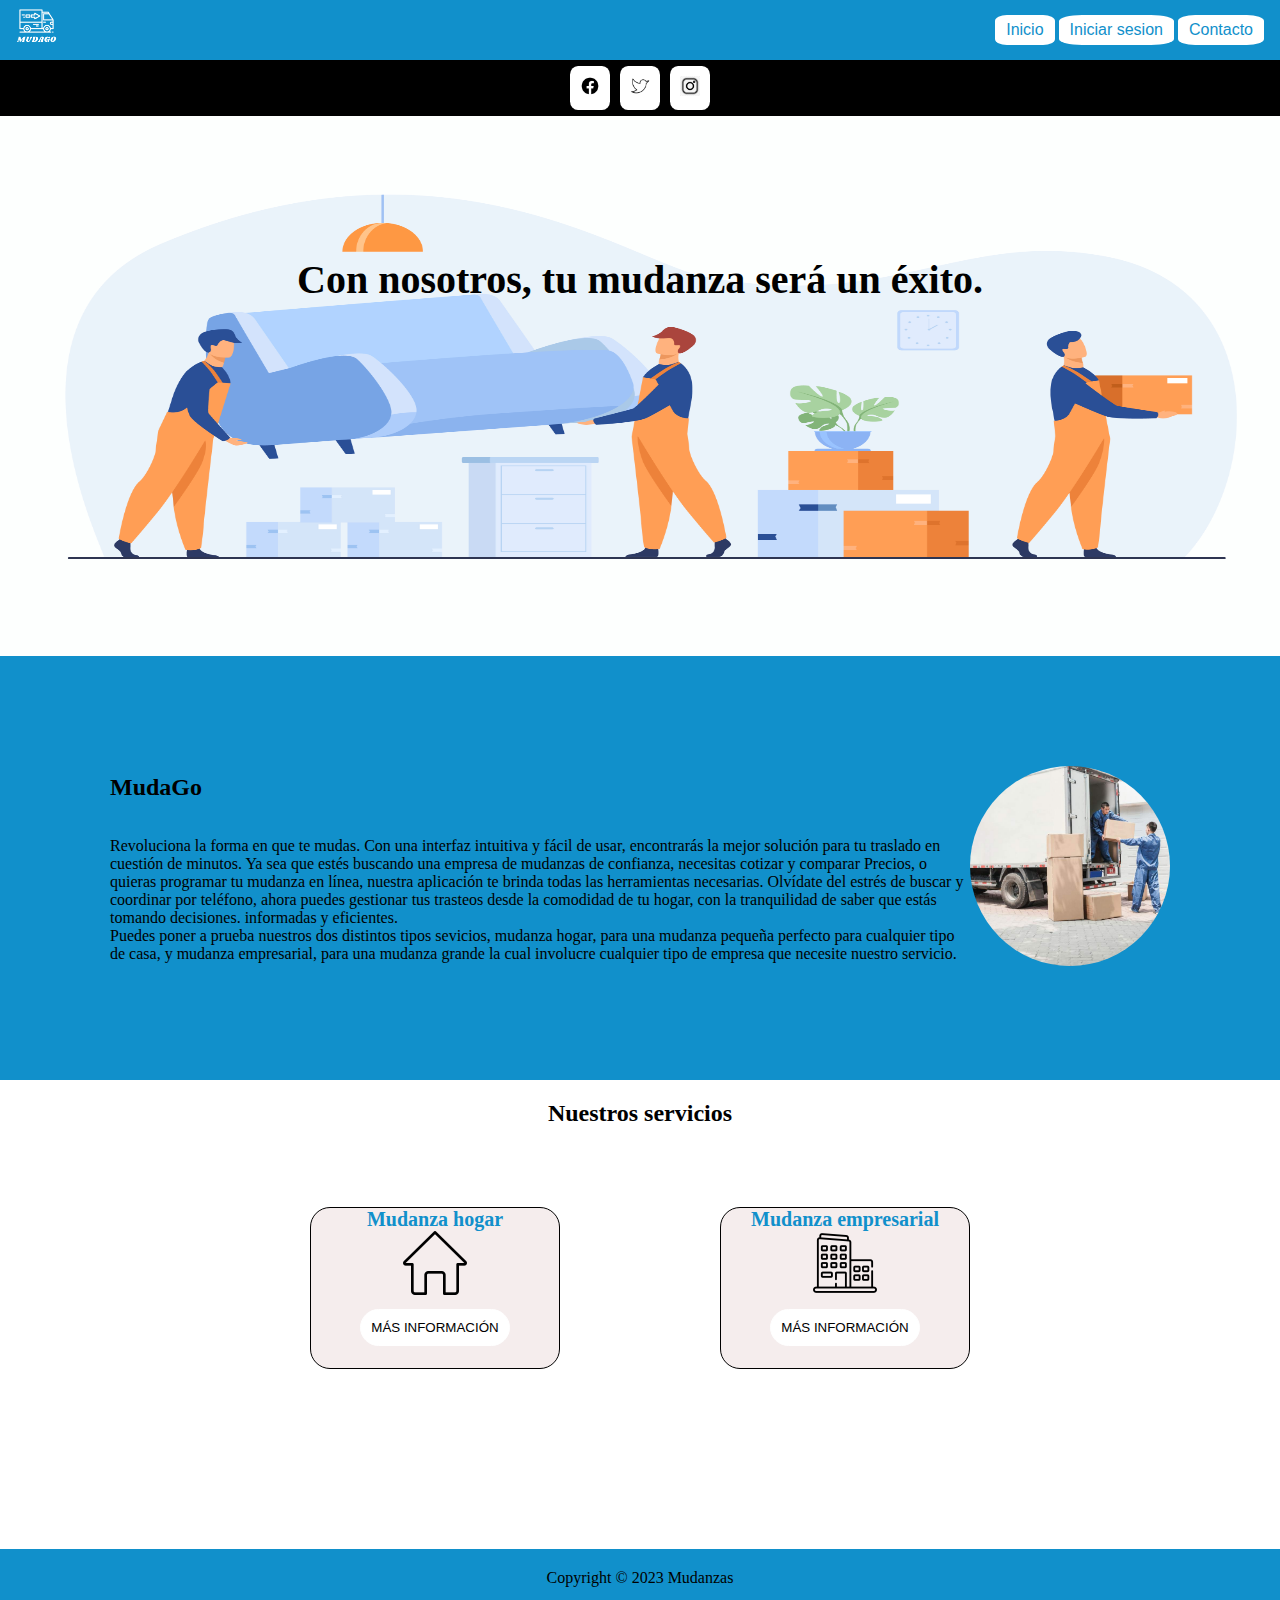
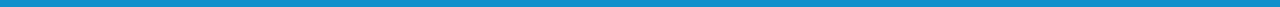
<file: Index.html>
<!DOCTYPE html>
<html lang="es">
<head>
  <meta charset="utf-8">
  <title>GoMuda-Inicio</title>
  <link rel="stylesheet" href="./css/estilo.css">
</head>
<body>
  <header>
    <div>
        <a href="./Index.html">
        <img class="logoprincipal" src="./imagenes/mudagoazul.png" alt="">
        </a>
    </div>
    <div>
    <nav>
      <a href="./Index.html">Inicio</a>
      <a href="inicio-sesion/sesion.html">Iniciar sesion</a>
      <a href="#">Contacto</a>
    </nav>
    </div>
    
  </header>
<nav class="social-media">
  <a href="https://www.facebook.com/"><img src="./imagenes/facebook.png" alt="Facebook"></a>
      <a href="https://twitter.com/home"><img src="./imagenes/twitter.png" alt="Twitter"></a>
      <a href="https://www.instagram.com/"><img src="./imagenes/instagram.png" alt="Instagram"></a>
</nav>
  <!--Contenido para la pagina web-->
  <main>
    <section class="contenido">
    <div align="center">
      <h2 class="titulo">Con nosotros, tu mudanza será un éxito.</h2>
    </div>
    <!--
    <div>
        <p>Lorem ipsum dolor sit amet consectetur adipisicing elit. In vel similique ex molestiae necessitatibus perferendis quae sapiente, voluptas qui minus, praesentium quasi facere eos repellendus, aliquam laudantium aliquid cumque fugit!</p>
    </div>
    -->
    </section>
    <section class="Gomudainfo">
        <div class="Contenido">
                 <div class="Secciones">
                                       <div>
                          <h2> MudaGo </h2>
                          </br>
                          </br>
                       
                          <p>  Revoluciona la forma en que te mudas. Con una 
                            interfaz intuitiva y fácil de usar, encontrarás la mejor solución para tu traslado 
                            en cuestión de minutos. Ya sea que estés buscando una empresa de mudanzas de 
                            confianza, necesitas cotizar y comparar Precios, o quieras programar tu mudanza en 
                            línea, nuestra aplicación te brinda todas las herramientas necesarias. Olvídate del 
                            estrés de buscar y coordinar por teléfono, ahora puedes gestionar tus trasteos desde 
                            la comodidad de tu hogar, con la tranquilidad de saber que estás tomando decisiones. 
                            informadas y eficientes.</br> Puedes poner a prueba nuestros dos distintos tipos
                            sevicios, mudanza hogar, para una mudanza pequeña perfecto para cualquier tipo de casa,
                            y mudanza empresarial, para una mudanza grande la cual involucre cualquier tipo de
                            empresa que necesite nuestro servicio.</p>
                      </div>
                      <div><img class="fotosecundaria" src="./imagenes/Mudanza.jpg"></div>
            </div>
    </section>
    <section class="servicios">
      <div>
        <h2 class="nuestrosserv">Nuestros servicios</h2>
      </div>
      <div class="Cajaservicio">
        <div class="servicios-item">
          <h3 class="text-servicio">Mudanza hogar</h3>
          <img class="imgserv" src="./imagenes/hogar.png" alt="">
          <div>
          <button class="boton-servicios">
          <a class="linkser" href="#">Más información</a>
        </button>
          </div>
        </div>
        <div class="servicios-item">
          <h3 class="text-servicio">Mudanza empresarial</h3>
          <img class="imgserv" src="./imagenes/oficina.png" alt="">
          <div>
          <button class="boton-servicios">
          <a class="linkser" href="#">Más información</a>
          </button>
          </div>
        </div>
      </div>
    </section>
  </main>
  <footer>
    <p>Copyright &copy; 2023 Mudanzas</p>
  </footer>
</body>
</html>
</file>
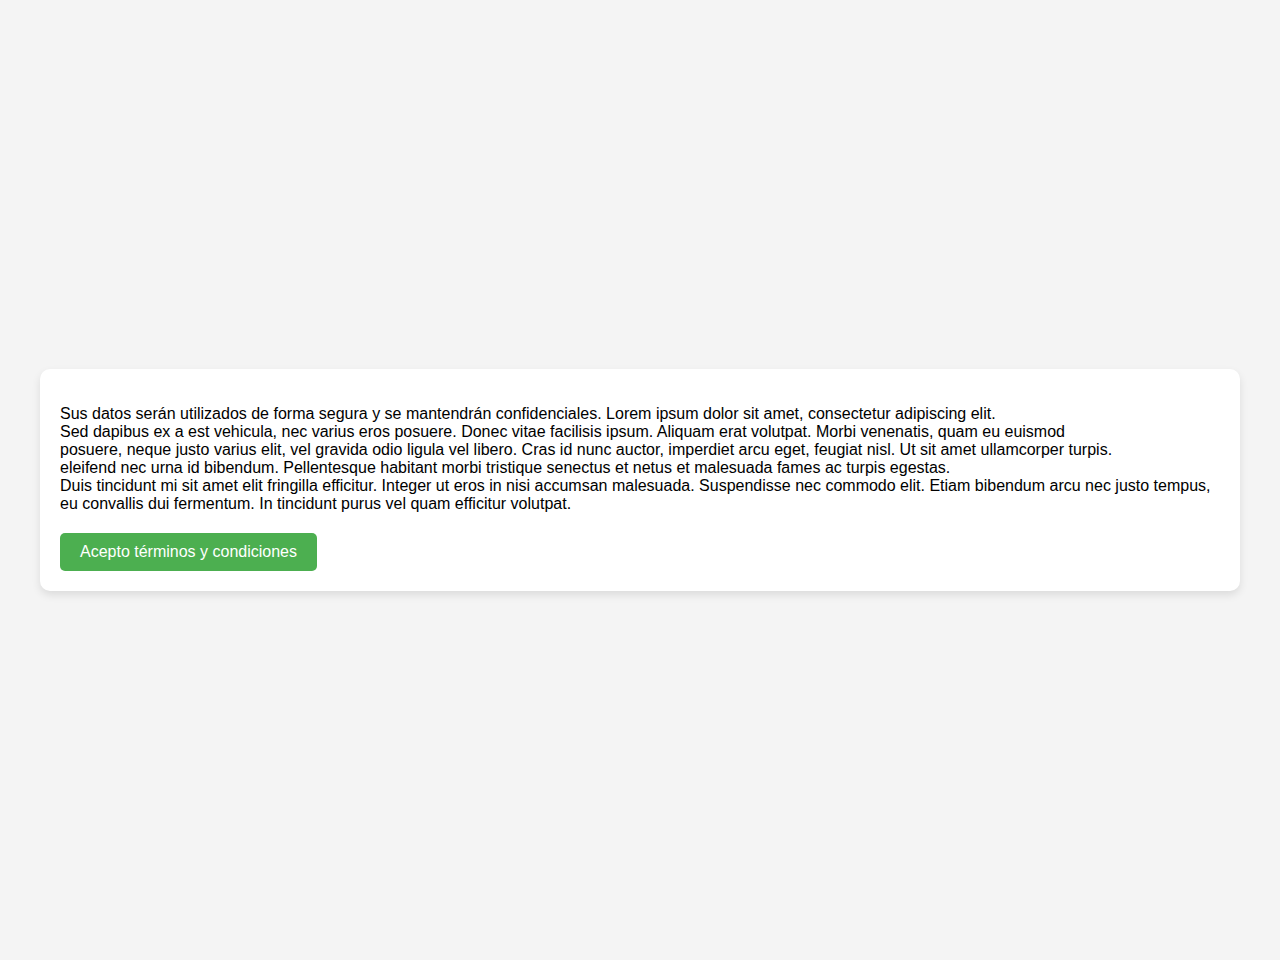
<file: colaborador/colaborar.html>
<!DOCTYPE html>
<html lang="en">
<head>
    <meta charset="UTF-8">
    <meta name="viewport" content="width=device-width, initial-scale=1.0">
    <title>Unete</title>
    <link rel="stylesheet" href="css/estilocolaboracion.css">
</head>
<!--PEDIR DATOS DE LA PERSONA ENCARGADA DEL CAMION QUE QUIERE OFRECER SUS SERVICIOS-->
<body>
    <div class="container">
        <div class="paragraph">
            <p>Sus datos serán utilizados de forma segura y se mantendrán confidenciales. Lorem ipsum dolor sit amet, consectetur adipiscing elit. <br>Sed dapibus ex a est vehicula, nec varius eros posuere. Donec vitae facilisis ipsum. Aliquam erat volutpat. Morbi venenatis, quam eu euismod <br>
            posuere, neque justo varius elit, vel gravida odio ligula vel libero. Cras id nunc auctor, imperdiet arcu eget, feugiat nisl. Ut sit amet ullamcorper turpis. <br> 
            eleifend nec urna id bibendum. Pellentesque habitant morbi tristique senectus et netus et malesuada fames ac turpis egestas.<br>
             Duis tincidunt mi sit amet elit fringilla efficitur. Integer ut eros in nisi accumsan malesuada. Suspendisse nec commodo elit. Etiam bibendum arcu nec justo tempus, eu convallis dui fermentum. In tincidunt purus vel quam efficitur volutpat.</p>
        </div>
        <div class="btn-container">
            <button class="btn btn-accept">Acepto términos y condiciones</button>
        </div>
    </div>
</body>
</html>
</file>
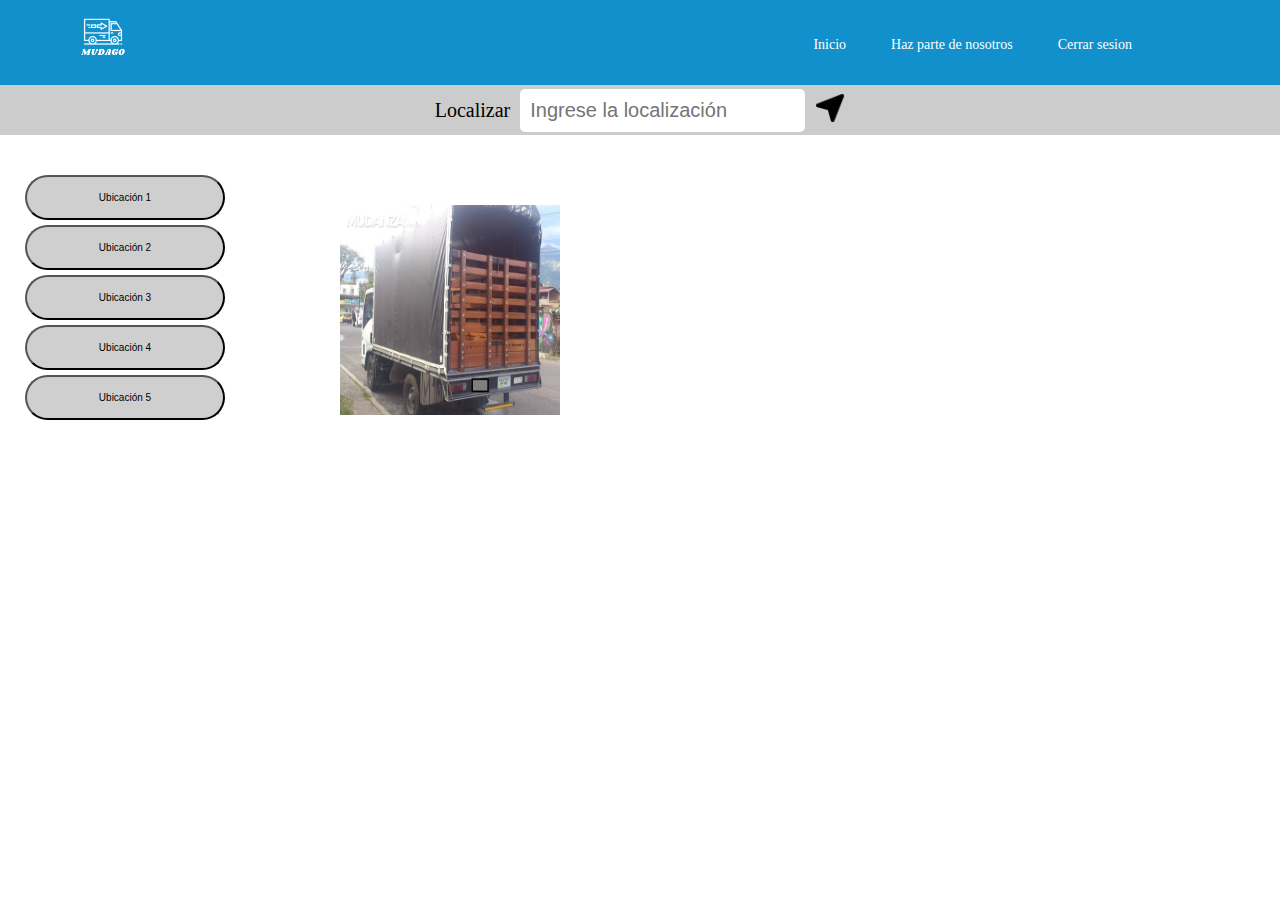
<file: desarrolloweb/desarrollo.html>
<!DOCTYPE html>
<html lang="en">
<head>
    <meta charset="UTF-8">
    <meta name="viewport" content="width=device-width, initial-scale=1.0">
    <title>GoMuda</title>
    <link rel="stylesheet" href="css/estilodesarrollo.css">
</head>
<body>
    <header class="header">
        <div class="logo">
            <img src="imagen/mudagoazul.png" alt="Gomuda">
        </div>
        <nav>
            <!--Faltaria agregar -->
            <ul class="nav-lista">
                <li><a href="../Index.html">Inicio</a></li>
                <li><a href="../colaborador/colaborar.html">Haz parte de nosotros</a></li>
                <li><a href="../inicio-sesion/sesion.html">Cerrar sesion</a></li>
            </ul>
        </nav>
    </header>
    <header class="nav">
        <nav class="barra-navegacion">
            <span>Localizar</span>
            <input type="text" placeholder="Ingrese la localización">
            <div class="icono-navegacion"><img src="imagen/imgnav.png" alt=""></div>
        </nav>
    </header>
    <aside class="ubicaciones-aside">
        <button class="ubicaciones-button">Ubicación 1</button>
        <button class="ubicaciones-button">Ubicación 2</button>
        <button class="ubicaciones-button">Ubicación 3</button>
        <button class="ubicaciones-button">Ubicación 4</button>
        <button class="ubicaciones-button">Ubicación 5</button>
    </aside>
    <article>
        <div class="img-container">
            <a href="../ejemplo/ver.html">
                <img class="img-camion" src="imagen/camion.jpg" alt="Ver más">
                <div class="overlay">
                    <button class="ver-mas">Ver más</button>
                </div>
            </a>
        </div>
            
            
        </section>
        
    </article>
</body>
</file>
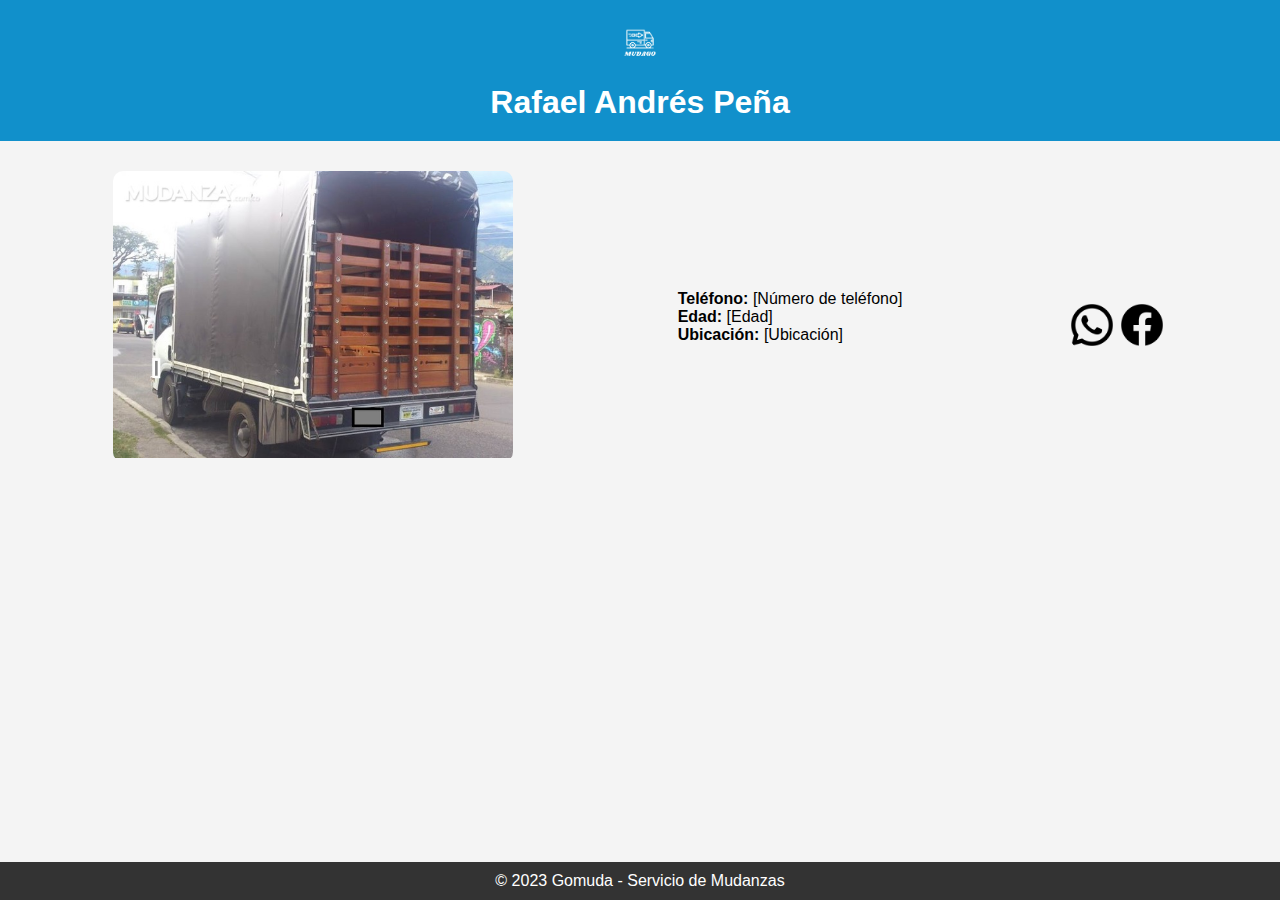
<file: ejemplo/ver.html>
<!DOCTYPE html>
<html lang="en">
<head>
    <meta charset="UTF-8">
    <meta name="viewport" content="width=device-width, initial-scale=1.0">
    <title>Rafael Andrés Peña - Mudanzas</title>
    <link rel="stylesheet" href="css/estilo.css">
</head>
<body>
    <header class="header-ver">
        <div class="logo-ver">
            <img src="imagen/mudagoazul.png" alt="Gomuda">
        </div>
        <h1>Rafael Andrés Peña</h1>
    </header>

    <section class="informacion">
        <div class="img-container-ver">
            <img class="img-camion-ver" src="imagen/camion.jpg" alt="Camión de mudanzas">
        </div>

        <div class="detalles">
            <p><strong>Teléfono:</strong> [Número de teléfono]</p>
            <p><strong>Edad:</strong> [Edad]</p>
            <p><strong>Ubicación:</strong> [Ubicación]</p>
        </div>
        
        <div class="redes-sociales">
            <a href="https://wa.me/1234567890" target="_blank" class="redes-btn" id="whatsapp">
                <img src="imagen/whatsapp.png" alt="WhatsApp">
            </a>
            <a href="https://www.facebook.com/tupagina" target="_blank" class="redes-btn" id="facebook">
                <img src="imagen/facebook.png" alt="Facebook">
            </a>
        </div>
    </section>

    <footer class="footer-ver">
        <p>&copy; 2023 Gomuda - Servicio de Mudanzas</p>
    </footer>
</body>
</html>
</file>
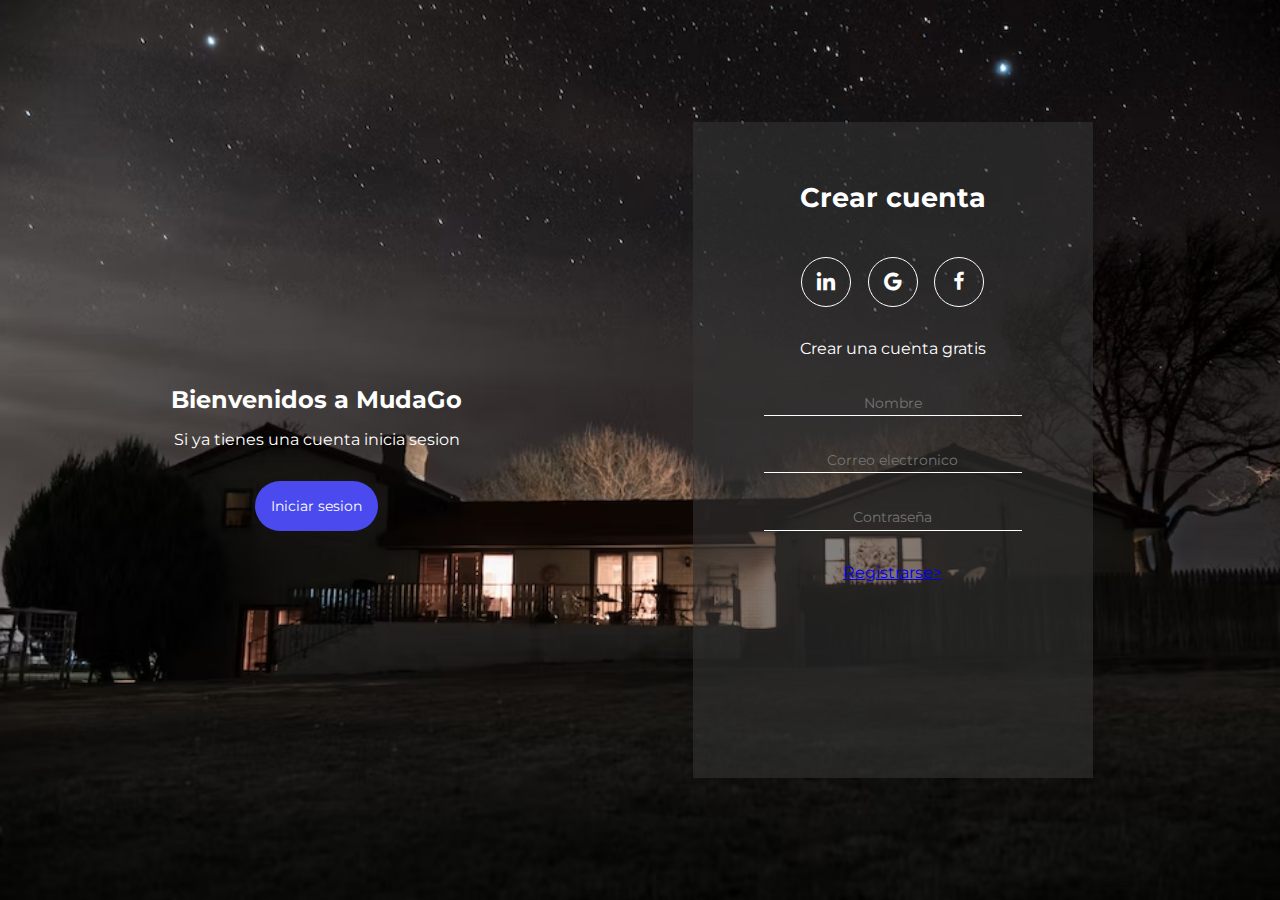
<file: inicio-sesion/sesion.html>
<!DOCTYPE html>
<html lang="en">
<head>
	<meta charset="UTF-8">
	<meta name="viewport" content="width=device-width, initial-scale=1.0">
	<meta http-equiv="X-UA-Compatible" content="IE=edge">
	<title>Iniciar sesion</title>
	<link rel="preconnect" href="https://fonts.googleapis.com">
    <link rel="preconnect" href="https://fonts.gstatic.com" crossorigin>
    <link href="https://fonts.googleapis.com/css2?family=Montserrat:wght
	@300;400;500;600;700&display=swap" rel="stylesheet">
	<link rel="stylesheet" href="css/estilosesion.css">
	<link href='https://unpkg.com/boxicons@2.1.4/css/boxicons.min.css' rel='stylesheet'>

</head>
<body>
	
	<div class="contenedor-form sign-up">
			<div class="informacion">
				 <div class="mensaje">
                <h2>Bienvenidos a MudaGo</h2>
				<p>Si ya tienes una cuenta inicia sesion</p>
				<button class="sign-up-btn">Iniciar sesion</button>
				</div>
			</div>
			<form class="formulario">
				<h2 class="crear">Crear cuenta</h2>
				<div class="iconos">
					<div class="border-icon">
						<i class="bx bxl-linkedin"></i>
					</div>
					<div class="border-icon">
						<i class="bx bxl-google"></i>
					</div>
					<div class="border-icon">
						<i class="bx bxl-facebook"><a href="www.facebook.com"></a></i>
					</div>
				</div>
				<p class="cuenta-gratis">Crear una cuenta gratis</p>
				<input type="text" placeholder="Nombre">
				<input type="email" placeholder="Correo electronico">
				<input type="password" placeholder="Contraseña">
				
				<a href="../desarrolloweb/desarrollo.html">Registrarse></a>
			
			</form>
	</div>
	<div class="contenedor-form sign-in">
		<form class="formulario">
			<h2 class="crear">Iniciar sesion</h2>
			<div class="iconos">
				<div class="border-icon">
					<i class="bx bxl-linkedin"></i>
				</div>
				<div class="border-icon">
					<i class="bx bxl-google"></i>
				</div>
				<div class="border-icon">
					<i class="bx bxl-facebook"></i>
				</div>
			</div>
			<p class="cuenta-gratis">¿Aun no tienes cuenta?</p>
			<input type="email" placeholder="Correo electronico">
			<input type="password" placeholder="Contraseña">
			<a href="../desarrolloweb/desarrollo.html">Registrarse</a>
		</form>
		<div class="informacion">
			 <div class="mensaje">
			<h2>Bienvenido de nuevo</h2>
			<p>Si aun no tienes una cuenta por favor registrese aqui</p>
			<button class="sign-in-btn">Registrarse</button>
			</div>
		</div>
		</div>

		<script src="js/jsesion.js"></script>
</body>
</html>
</file>
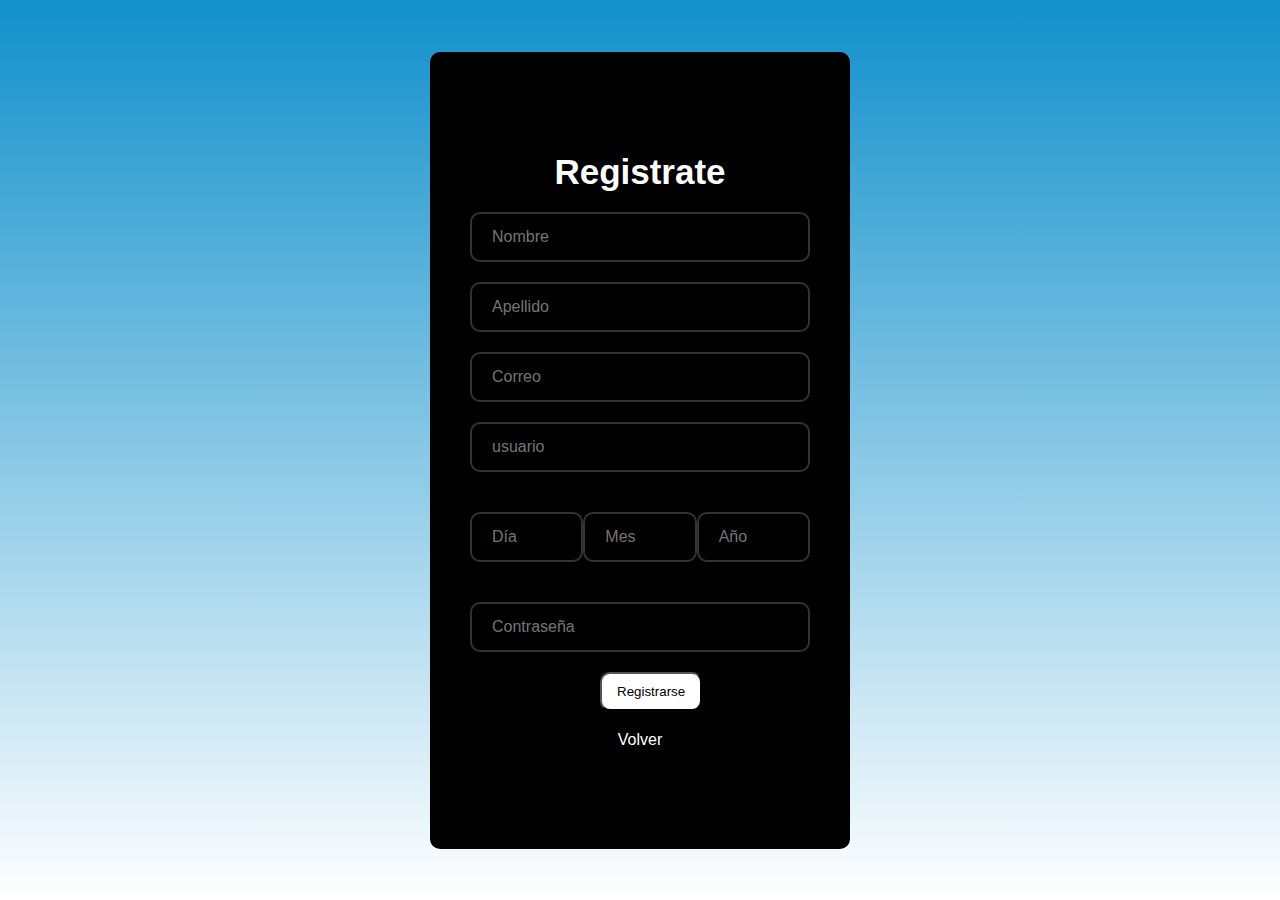
<file: registrar/registro.html>
<!DOCTYPE html>
<html lang="en">
<head>
    <meta charset="UTF-8">
    <meta name="viewport" content="width=device-width, initial-scale=1.0">
    <title>Registrate</title>
    <link rel="stylesheet" href="../registrar/css/estiloregistro.css">
</head>
<body>
    <div class="Fondo">
        <form action="">
            <h1>Registrate</h1>
            <div class="Entrada">
                <input type="text" placeholder="Nombre" required>
                <i class='bx bxs-user'></i>
            </div>
    
            <div class="Entrada">
                <input type="text" placeholder="Apellido" required>
                <i class='bx bxs-user'></i>
            </div>
    
            <div class="Entrada">
                <input type="email" placeholder="Correo" required>
                <i class='bx bxs-envelope'></i>
            </div>
    
            <div class="Entrada">
                <input type="tel" placeholder="usuario" required>
                <i class='bx bxs-phone'></i>
            </div>
    
            <div class="FechaNacimiento">
                <div class="Entrada">
                    <input type="text" placeholder="Día" required>
                    <i class='bx bxs-calendar'></i>
                </div>
                <div class="Entrada">
                    <input type="text" placeholder="Mes" required>
                    <i class='bx bxs-calendar'></i>
                </div>
                <div class="Entrada">
                    <input type="text" placeholder="Año" required>
                    <i class='bx bxs-calendar'></i>
                </div>
            </div>
    
            <div class="Entrada">
                <input type="password" placeholder="Contraseña" required>
                <i class='bx bxs-lock-alt'></i>
            </div>
    
            <button type="submit" class="btn">Registrarse</button>
    
            <div class="Volver">
                <p><a href="../inicio-sesion/sesion.html">Volver</a></p>
            </div>
        </form>
    </div>
    
</body>
</html>
</file>
<file: css/estilo.css>
*{
	margin: 0px;
	padding: 0px;
	}
	body{
	font-family: 'Times New Roman', Times, serif;
	}
	header {
		background-color: #1190cb;
		height:  50px;
		display: flex;
		justify-content: space-between;
		align-items: center;
		padding: 5px;
	  }
	.logoprincipal{
	
	width: 63px;
	}
	  
	h1 {
		font-size: 3em;
		margin-top: 0;
	}
	  
	nav {
		padding: 6px 11px;
		
	  }
	  
	  nav a {
		display: inline-block;
		padding: 6px 11px;
		background-color: #FFFFFF;
		color: #1190cb;
		text-decoration: none;
		left: 39%;
		border-radius: 20%;
		font-family: 'Lucida Sans', 'Lucida Sans Regular', 'Lucida Grande', 'Lucida Sans Unicode', Geneva, Verdana, sans-serif;
		
	  }
	  
	  nav a:hover {
		background-color: #1190cb;
		color: #FFFFFF;
	  }
	.social-media {
		background-color: black;
		display: flex;
		justify-content: center;
		align-items: center;
	
	  }
	  .social-media a {
		display: inline-block;
		padding: 10px;
		margin: 0 5px;
	  }
	  
	  .social-media a img {
		width: 20px;
		height: 20px;
	  }
	/*Section 1-Modificar*/
	.contenido{  
	background-color: rgb(255, 255, 255);
	height: 500px;
	
	background-image: url(../imagenes/fondoprin.jpg);
	background-repeat: no-repeat;
	background-size: 100% 100%;
	
	}
	
	.titulo{
	position: relative;
	top: 120px;
	font-size: 40px;
	}
	.Gomudainfo{
	background-color:#1190cb;
	}
	.fotosecundaria{
		width: 200px;
		height: 200px;
		border-radius: 50%;
		object-fit: cover;
	}
	section {
		padding: 20px;
	  }
	  .Contenido {
		display: flex;
		margin: 50px;
	}
	.Secciones{
		display: flex;
		align-items: center;
		padding: 40px;
	}
	/*Section 2-Modificar*/
	.nuestrosserv{
	text-align: center;
	}
	.servicios {
	  margin-bottom: 5rem;
		
	}
	
	.Cajaservicio {
	  display: flex;
	  justify-content: center;
	  flex-wrap: wrap;
	  text-align: center;
	  
	}
	.Cajaservicio .linkser{
	  text-decoration: none;
	  color: black;
	}
	.Cajaservicio .text-servicio{
	font-size: 20px;
	top: 10px;
	
	}
	.servicios-item {
	  height: 10rem;
	  width: 20%;
	  background-color: rgb(245, 237, 237);
	  color:#1190cb;
	  border: 1px solid black;
	  margin: 5rem;
	  border-radius: 20px;
	  
	}
	.boton-servicios{
	  border: 1px solid #ffffff; /*anchura, estilo y color borde*/
	  padding: 10px; /*espacio alrededor texto*/
	  background-color: #ffffff; /*color botón*/
	  color: #ffffff; /*color texto*/
	  text-transform: uppercase; /*capitalización texto*/
	  border-radius: 50px; /*bordes redondos*/
	  position: relative;
	  top: 10px;
	}
	
	  footer {
		background-color: #1190cb;
		padding: 20px;
		text-align: center;
	  }
</file>
<file: colaborador/css/estilocolaboracion.css>
body {
    font-family: Arial, sans-serif;
    background-color: #f4f4f4;
    display: flex;
    justify-content: center;
    align-items: center;
    height: 100vh;
    margin: 0;
    padding: 30px 40px;
}

.container {
    background-color: #ffffff;
    padding: 20px;
    border-radius: 10px;
    box-shadow: 0 4px 8px rgba(0, 0, 0, 0.1);
}

.paragraph {
    
    margin-bottom: 20px;
}

.btn-container {
    display: flex;
    justify-content: space-between;
}

.btn {
    padding: 10px 20px;
    font-size: 16px;
    cursor: pointer;
    border: none;
    border-radius: 5px;
    outline: none;
}

.btn-accept {
    background-color: #4caf50;
    color: #ffffff;
}
</file>
<file: desarrolloweb/css/estilodesarrollo.css>
*{
    box-sizing:  border-box;
    margin: 0px;
    padding: 0px;
    font-size: 20px;
    }
    
    body{
    background-color: #ffffff;
    }
    
    .header{
    background-color: #1190cb;
    display: flex;
    justify-content: space-between;
    align-items: center;
    height: 85px;
    padding: 5px 10%;
    }
    
    .logo{
    position: relative;
    right: 60px;
    }
    header .logo{
    cursor: pointer;
    }
    
    .header .logo img{
    height: 70px;
    width: auto;
    transition: all 0.3s;
    }
    .header .logo img:hover{
    transform: scale(1.2);
    }
    .header .nav-lista{
    list-style: none;
    }
    .header .nav-lista li{
    display: inline-block;
    padding: 0 20px;
    }
    .header .nav-lista li:hover{
    transform: scale(1.3);
    }
    .header .nav-lista a{
    font-size: 14px;
    color: #ffffff;
    text-decoration: none;
    }
    .header .nav-lista li a:hover{
    color: #000000;
    }
    
    .ubicaciones-aside {
        text-align: center;
        margin-top: 40px;
        padding: 0 20px;
        position: relative;
        width: 300px;
    }
    
    .ubicaciones-button {
        margin: 5px;
        padding: 15px 20px;
        background-color: #cfcfcf;
        color: rgb(0, 0, 0); 
        border-radius: 50px;
        cursor: pointer;
        transition: background-color 0.3s ease;
        text-decoration: none;
        display: block; /* Mostrar los botones en una columna */
        width: 200px; /* Establecer un ancho para los botones */
        font-size: 10px;
    }
    .ubicaciones-button:hover {
        background-color: #1190cb;
    }
    
    
    
    .barra-navegacion {
        background-color: #ccc;
        display: flex;
        justify-content: center;
        align-items: center;
        height: 50px;
    }
    
    .barra-navegacion span {
        margin-right: 10px;
        color: black;
    }
    
    .barra-navegacion input[type="text"] {
        padding: 10px;
        border: none;
        border-radius: 5px;
        margin-right: 10px;
    }
    
    .icono-navegacion img {
        width: 30px;
        height: 30px;
    }
    article {
        width: 80%;
        position: relative;
        left: 340px;
        top: -220px;
    }
.img-container {
    position: relative;
    overflow: hidden;
    display: inline-block;
}

.img-camion {
    width: 220px;
    height: 210px;
    transition: transform 0.3s ease-in-out;
}

.overlay {
    position: absolute;
    top: 0;
    left: 0;
    width: 100%;
    height: 100%;
    background: rgba(0, 0, 0, 0.5);
    display: flex;
    align-items: center;
    justify-content: center;
    opacity: 0;
    transition: opacity 0.3s ease-in-out;
}

.ver-mas {
    padding: 10px 20px;
    background-color: #3498db;
    color: #fff;
    border: none;
    cursor: pointer;
}

.img-container:hover .img-camion {
    transform: scale(1.1);
}

.img-container:hover .overlay {
    opacity: 1;
}
</file>
<file: ejemplo/css/estilo.css>
* {
    box-sizing: border-box;
    margin: 0;
    padding: 0;
}

body {
    font-family: 'Arial', sans-serif;
    background-color: #f4f4f4;
}

.header-ver {
    background-color: #1190cb;
    color: #fff;
    text-align: center;
    padding: 20px 0;
}

.logo-ver img {
    height: 50px;
    width: auto;
}

h1 {
    margin-top: 10px;
}

.informacion {
    display: flex;
    justify-content: space-around;
    align-items: center;
    margin: 30px;
}

.img-container-ver {
    overflow: hidden;
    border-radius: 10px;
}

.img-camion-ver {
    width: 400px;
    height: auto;
    transition: transform 0.3s ease-in-out;
}

.detalles {
    max-width: 400px;
    text-align: left;
}

.footer-ver {
    text-align: center;
    padding: 10px;
    background-color: #333;
    color: #fff;
    position: fixed;
    bottom: 0;
    width: 100%;
}
/* ... Código anterior ... */

.redes-sociales {
    display: flex;
    justify-content: space-around;
    margin-top: 20px;
}

.redes-btn {
    display: inline-block;
    overflow: hidden;
    border-radius: 50%;
    transition: transform 0.3s ease-in-out;
}

.redes-btn:hover {
    transform: scale(1.1);
}

.redes-btn img {
    width: 50px;
    height: 50px;
}

/* ... Código posterior ... */
</file>
<file: inicio-sesion/css/estilosesion.css>
*{
    margin: 0;
    padding: 0;
    box-sizing: border-box;
    font-family: 'Montserrat', sans-serif;
}
body {
    height: 100vh;
    display: flex;
    align-items: center;
    justify-content: center;
    background-image: url(../img/casa.jpg);
    background-size: cover;
    background-position: center;
    background-repeat: no-repeat;
    color: #fff;
}
.contenedor-form {
    width:  90%;
    height: 80vh;
    display: flex;
    justify-content: space-around;
    transition: all .5s ease-out;
}
.informacion{
    display: flex;
    align-items: center;
    text-align: center;
}
.mensaje{
    padding: 1rem;
}
.mensaje h2 {
    padding: 1rem;
    padding: 1rem 0;
}
.mensaje button {
    padding: 1rem;
    font-weight: 400;
    background-color: #4a4aee;
    border-radius: 2rem;
    border: none;
    outline: none;
    cursor: pointer;
    font-size: .9rem;
    margin-top: 2rem;
    transition: all .3s ease-in;
    color: #fff;
}
.mensaje button:hover{
    background-color: #6464f8;


}
.formulario{
    width: 400px;
    padding: 1rem;
    margin: 2rem;
    background-color: rgba(51, 51, 51, 0.602);
    text-align: center;
}
.crear{
    padding: 2.7rem;
    font-size: 1.7rem;
}
.iconos{
    width: 200px;
    display: flex;
    justify-content: space-around;
    margin: auto;
}
.border-icon{
    height: 20px;
    width: 20px;
    display: flex;
    align-items: center;
    justify-content: center;
    padding: 1.5rem;
    border: solid thin white;
    border-radius: 50%;
    font-size: 1.5rem;
    transition: all .3s ease-in;
}
.border-icon:hover{
    background-color: #4a4aee;
    cursor: pointer;
}
.cuenta-gratis{
    padding: 2rem 0;
}
.formulario input{
    width: 70%;
    display:  block;
    margin: auto;
    margin-bottom: 2rem;
    background-color: transparent;
    border: none;
    border-bottom: white thin solid;
    text-align: center;
    outline: none;
    padding: .2rem 0;
    font-size: .9rem;
    color: white;
}
.formulario input[type="button"] {
    width: 60%;
    margin: auto;
    border: solid thin white;
    padding: .7rem;
    border-radius: 2rem;
    background-color: white;
    font-weight: 600;
    margin-top: 3rem;
    font-size: .8rem;
    cursor: pointer;
    color: #222;
}
.sign-in {
    position: absolute;
    opacity: 0;
    visibility: hidden;
}
.sign-in.active {
    opacity: 1;
    visibility: visible;

}
.sign-up.active {
    opacity: 0;
    visibility: hidden;

}
</file>
<file: registrar/css/estiloregistro.css>
* {
    margin: 0;
    padding: 0;
    box-sizing: border-box;
    font-family: "Poppins", sans-serif;
}

body {
    display: flex;
    justify-content: center;
    align-items: center;
    min-height: 100vh;
    background-image: linear-gradient(#1190cb,#fff);
    color: #fff;
}

.Fondo {
    width: 420px;
    background: rgb(0, 0, 0);
    color: #fff;
    border-radius: 10px;
    padding: 100px 40px;
}

.Fondo h1 {
    font-size: 35px;
    text-align: center;
}

.Fondo .Entrada {
    position: relative;
    width: 100%;
    height: 50px;
    margin: 20px 0;
}

.Entrada input {
    width: 100%;
    height: 100%;
    background: transparent;
    border: none;
    outline: none;
    border: 2px solid rgba(255, 255, 255, .2);
    border-radius: 10px;
    font-size: 16px;
    color: #fff;
    padding: 20px 45px 20px 20px;
}

.Entrada i {
    position: absolute;
    right: 5px;
}

.FechaNacimiento {
    display: flex;
    justify-content: space-between;
}

.btn {
    text-align: center;
    border-radius: 10px;
    background-color: rgb(255, 255, 255);
    position: relative;
    left: 130px;
    padding: 10px 15px;
}

.Volver {
    text-align: center;
    margin-top: 20px;
}

.Volver a {
    color: #fff;
    text-decoration: none;
}

.Volver a:hover {
    text-decoration: underline;
}
</file>
